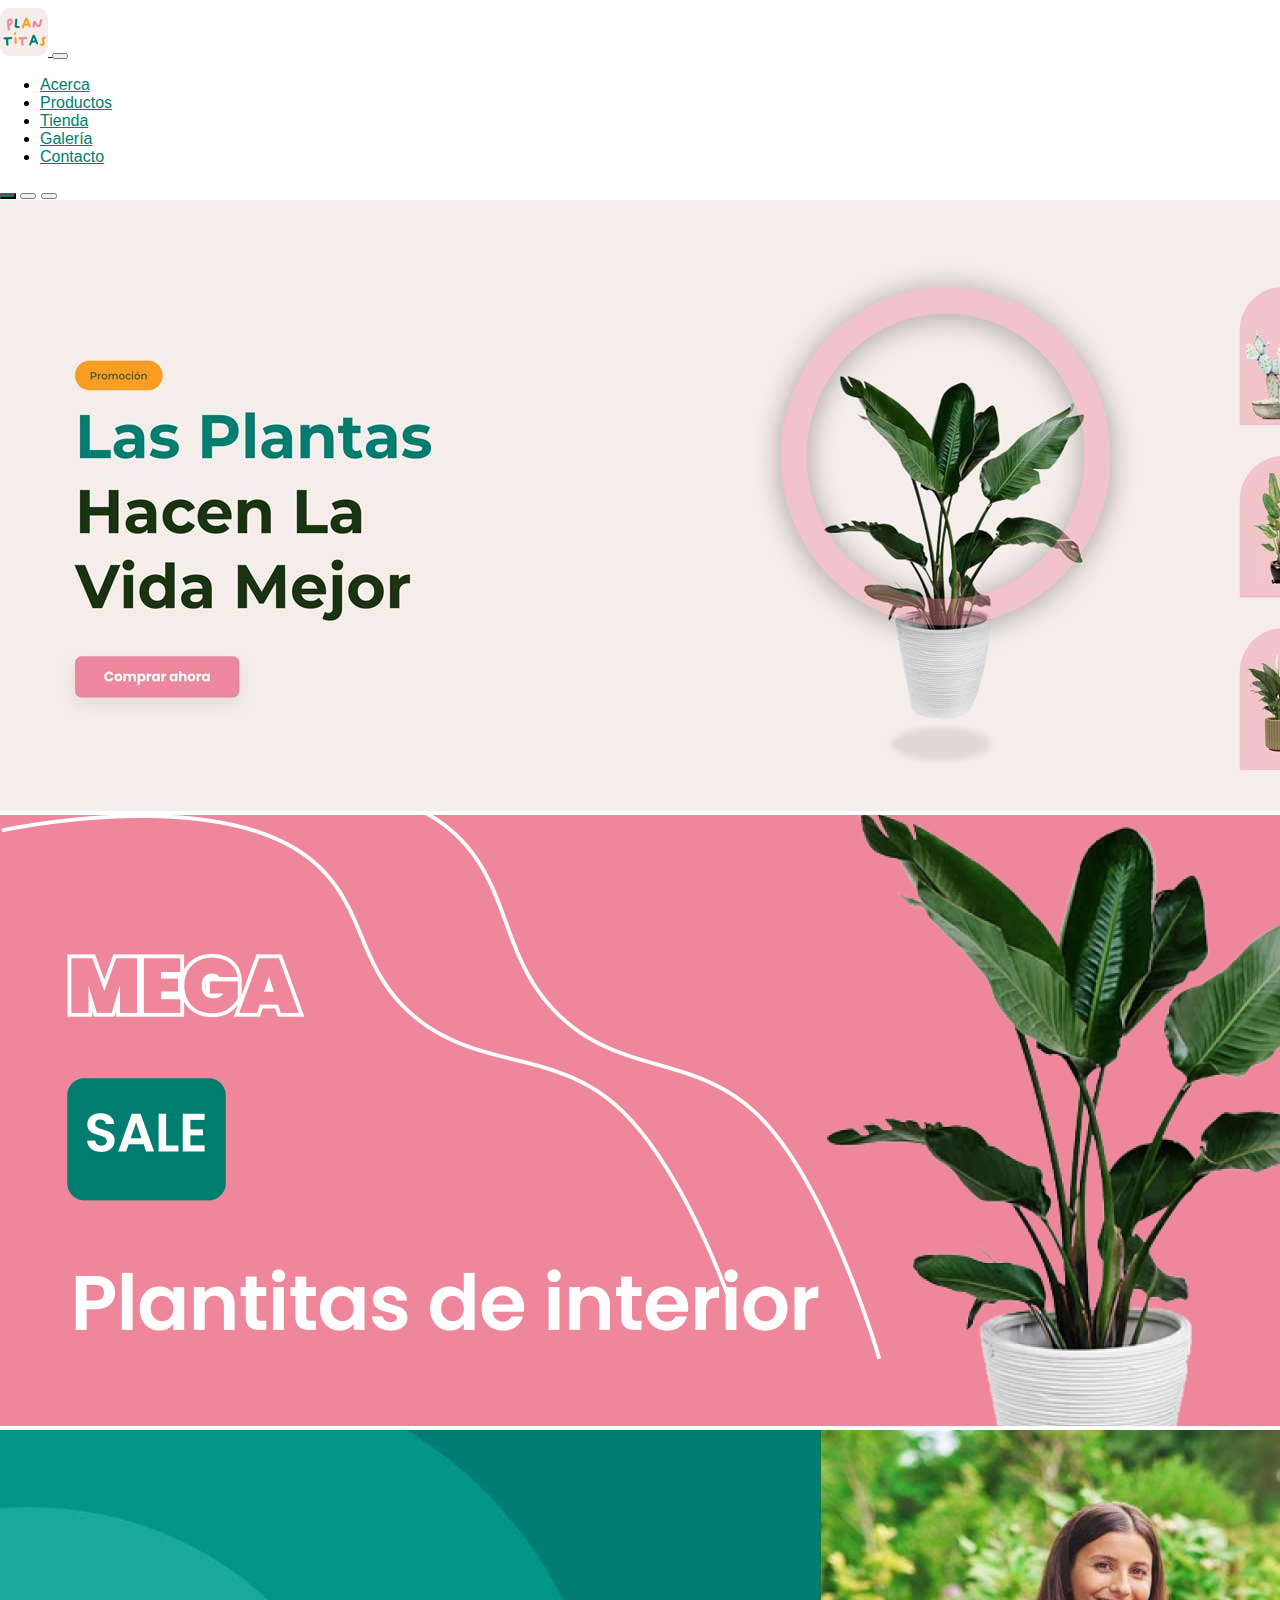
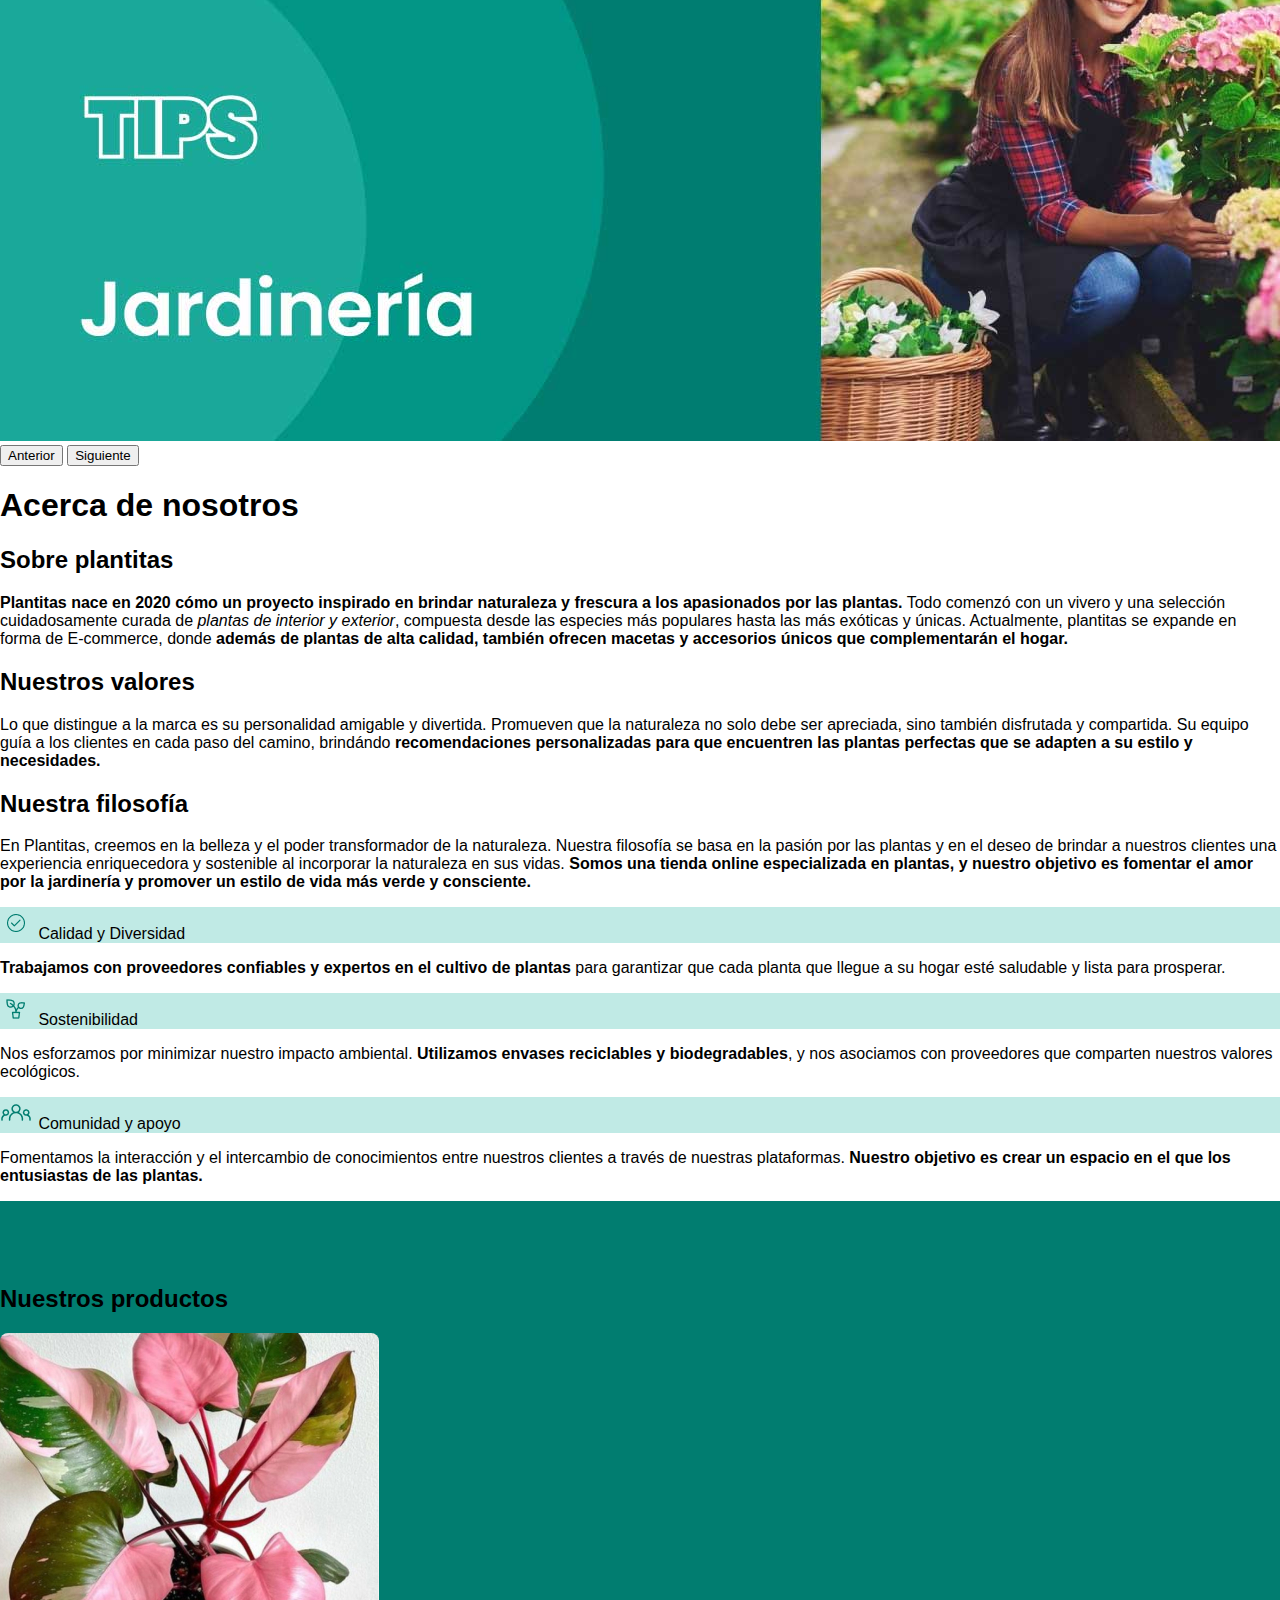
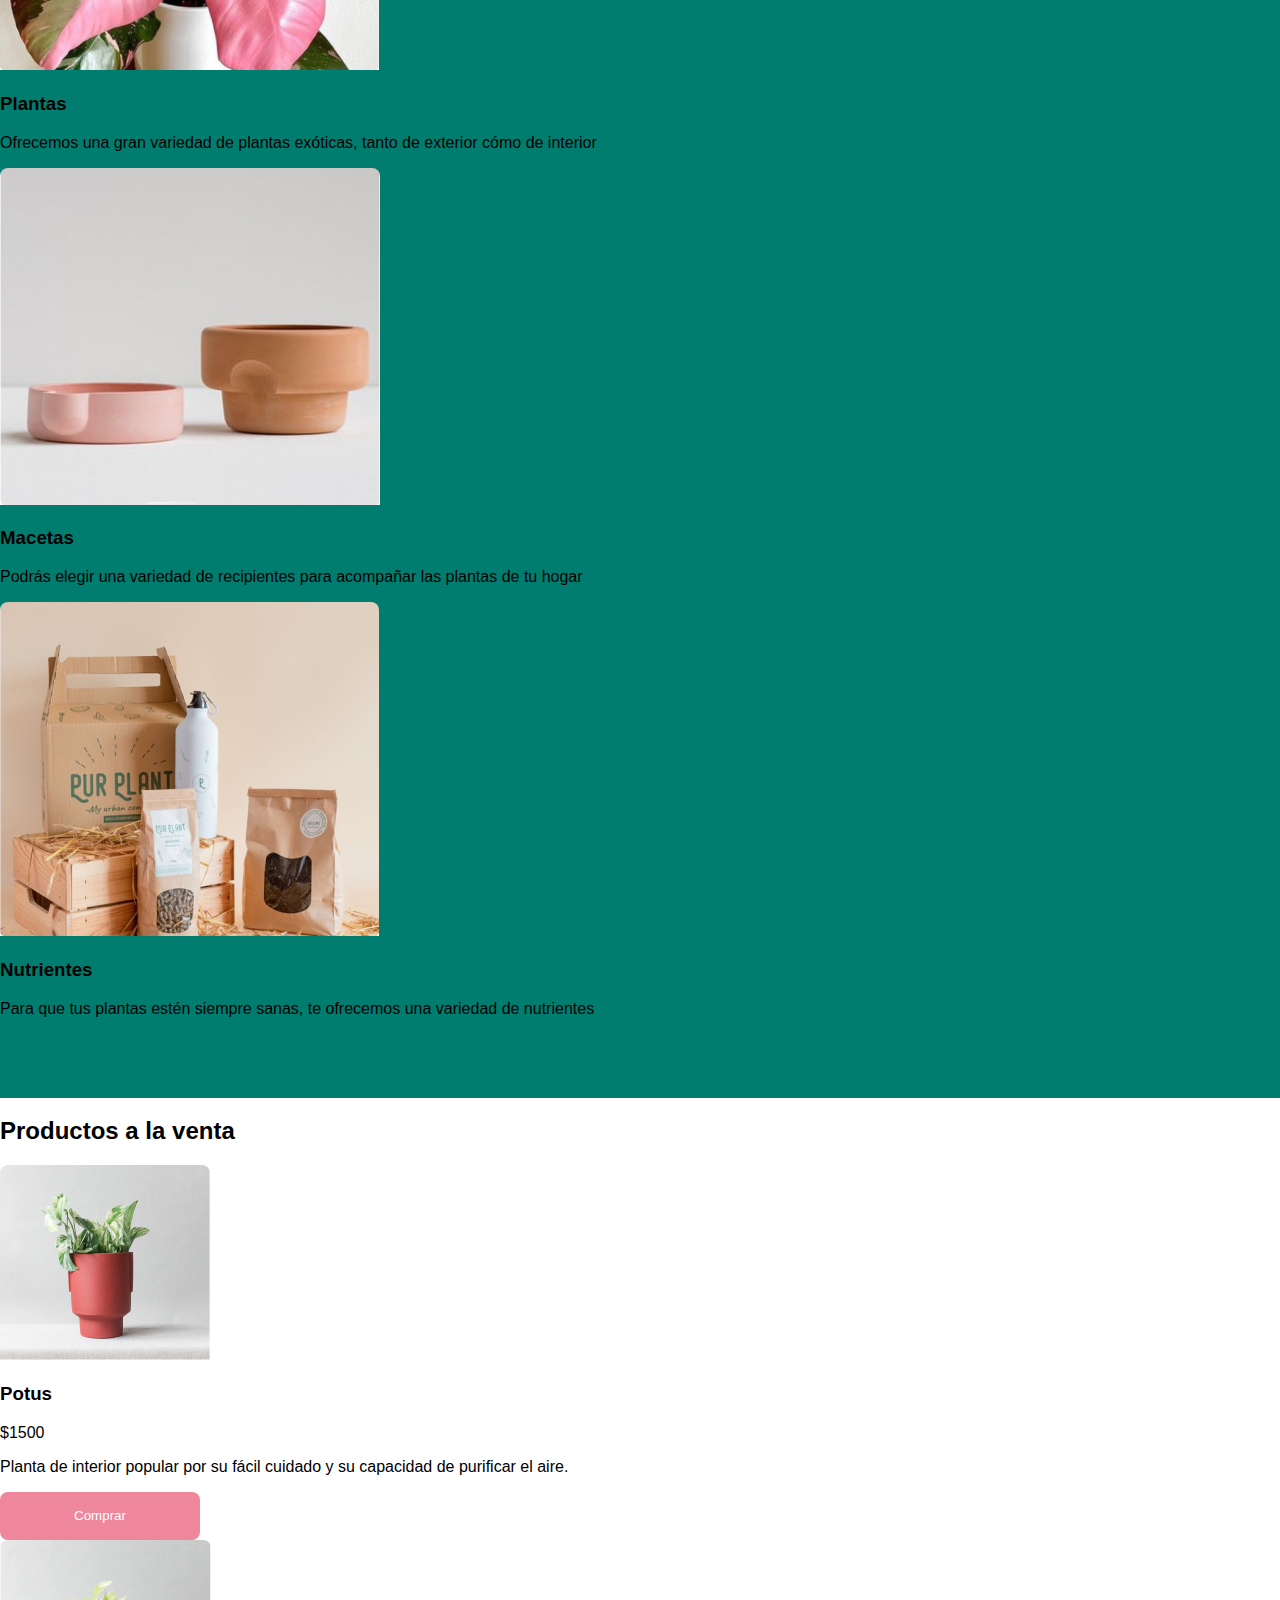
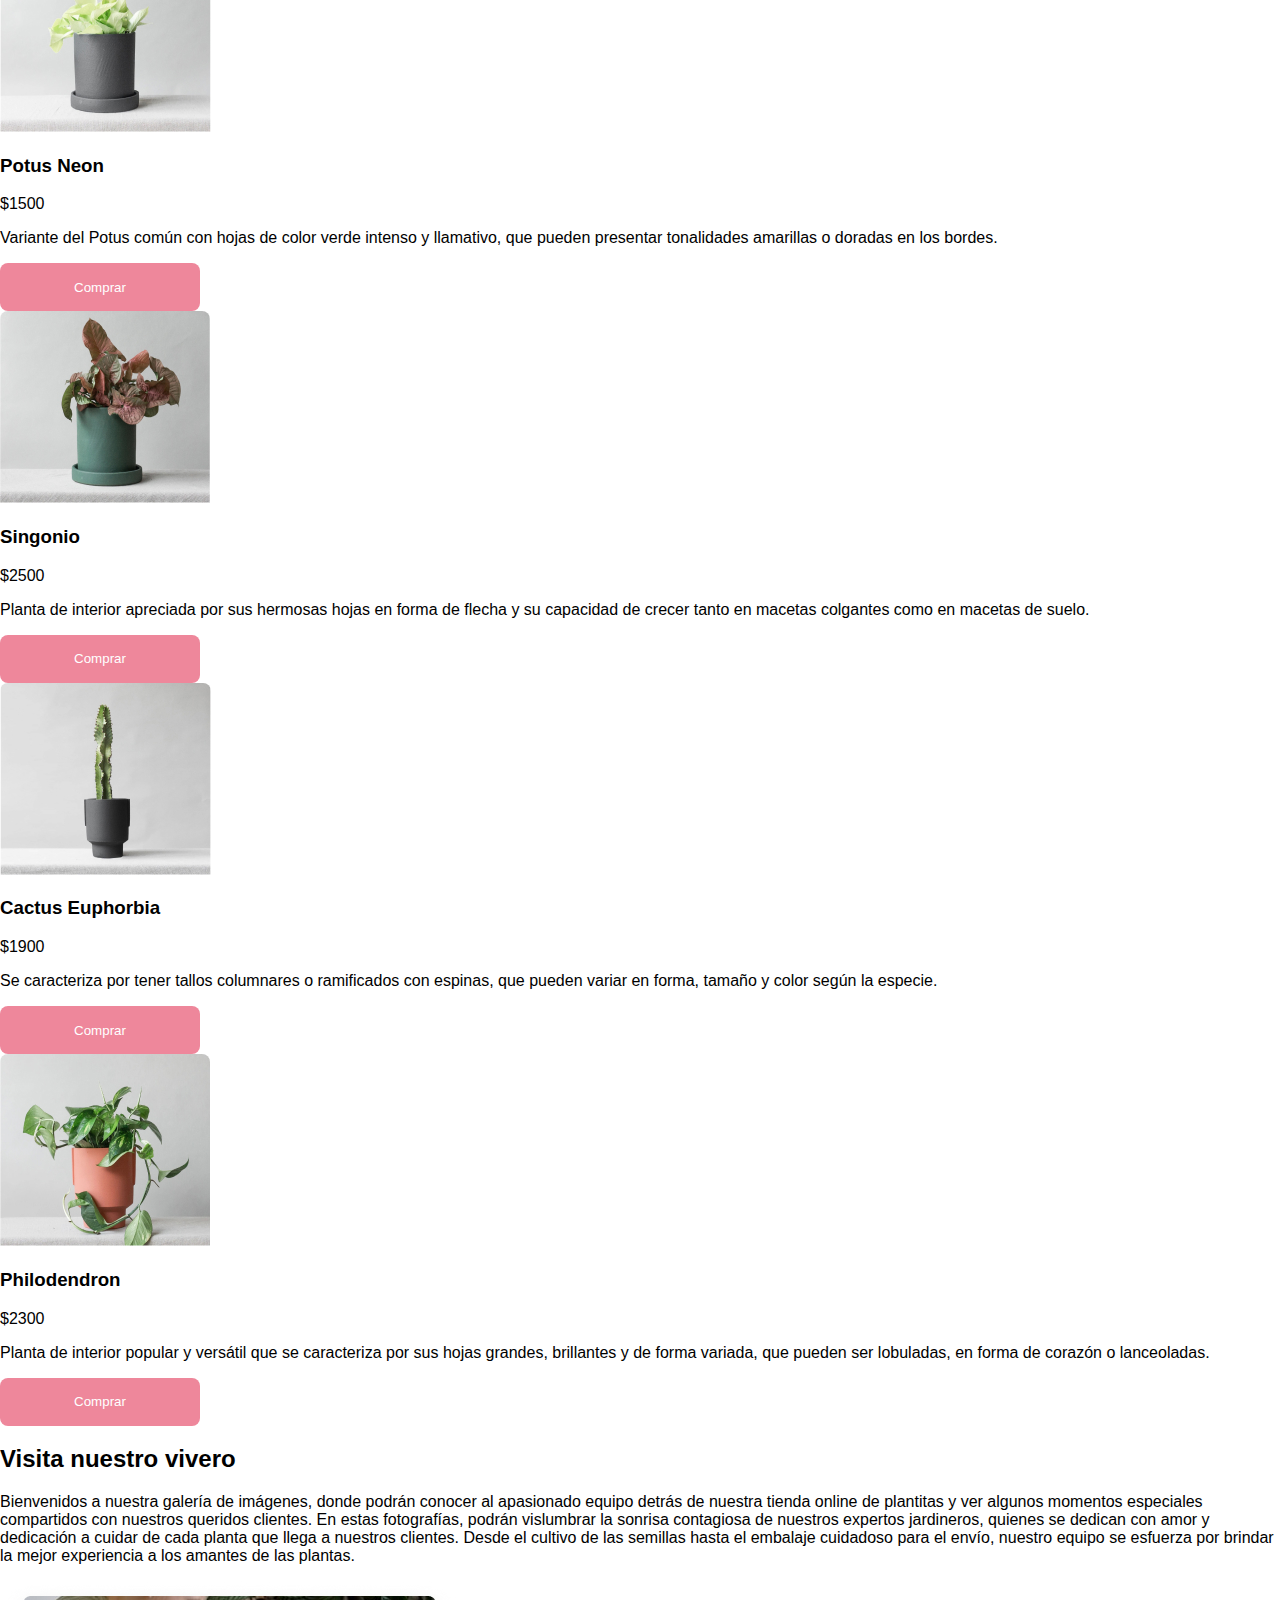
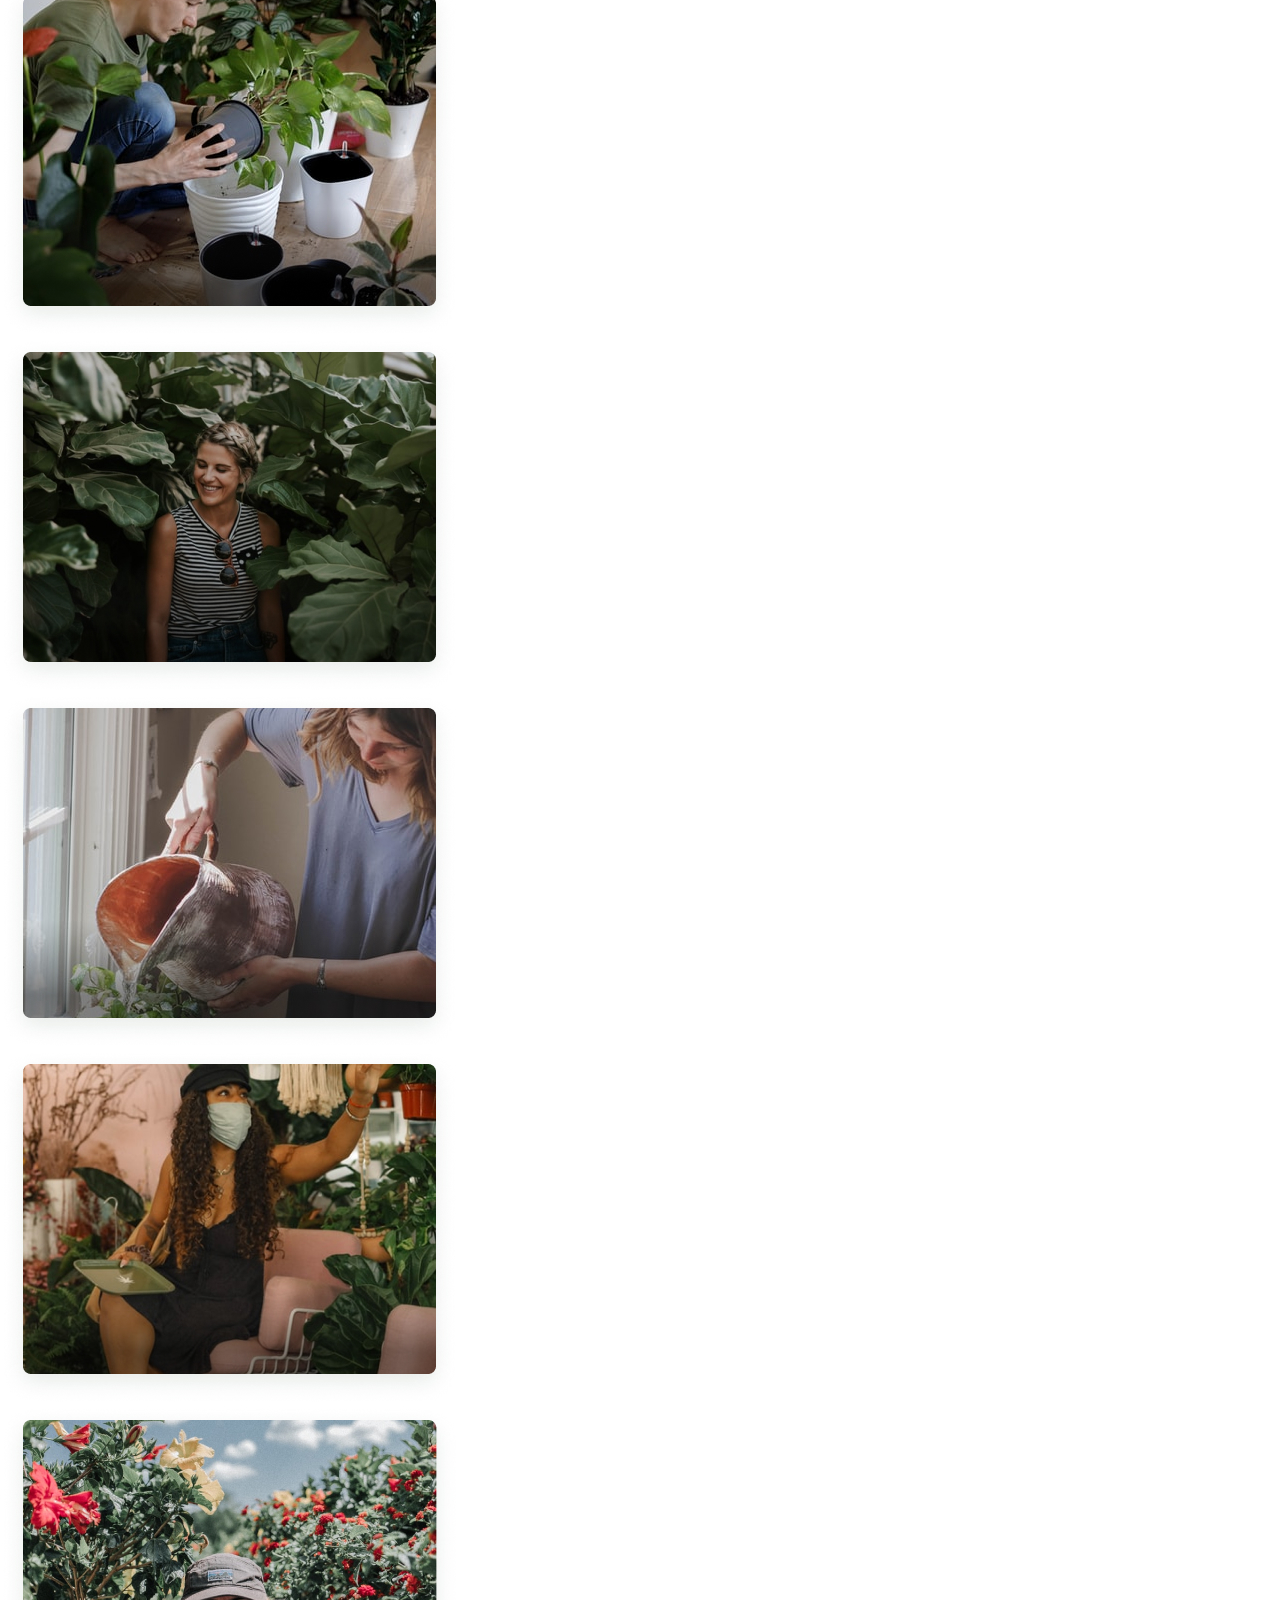
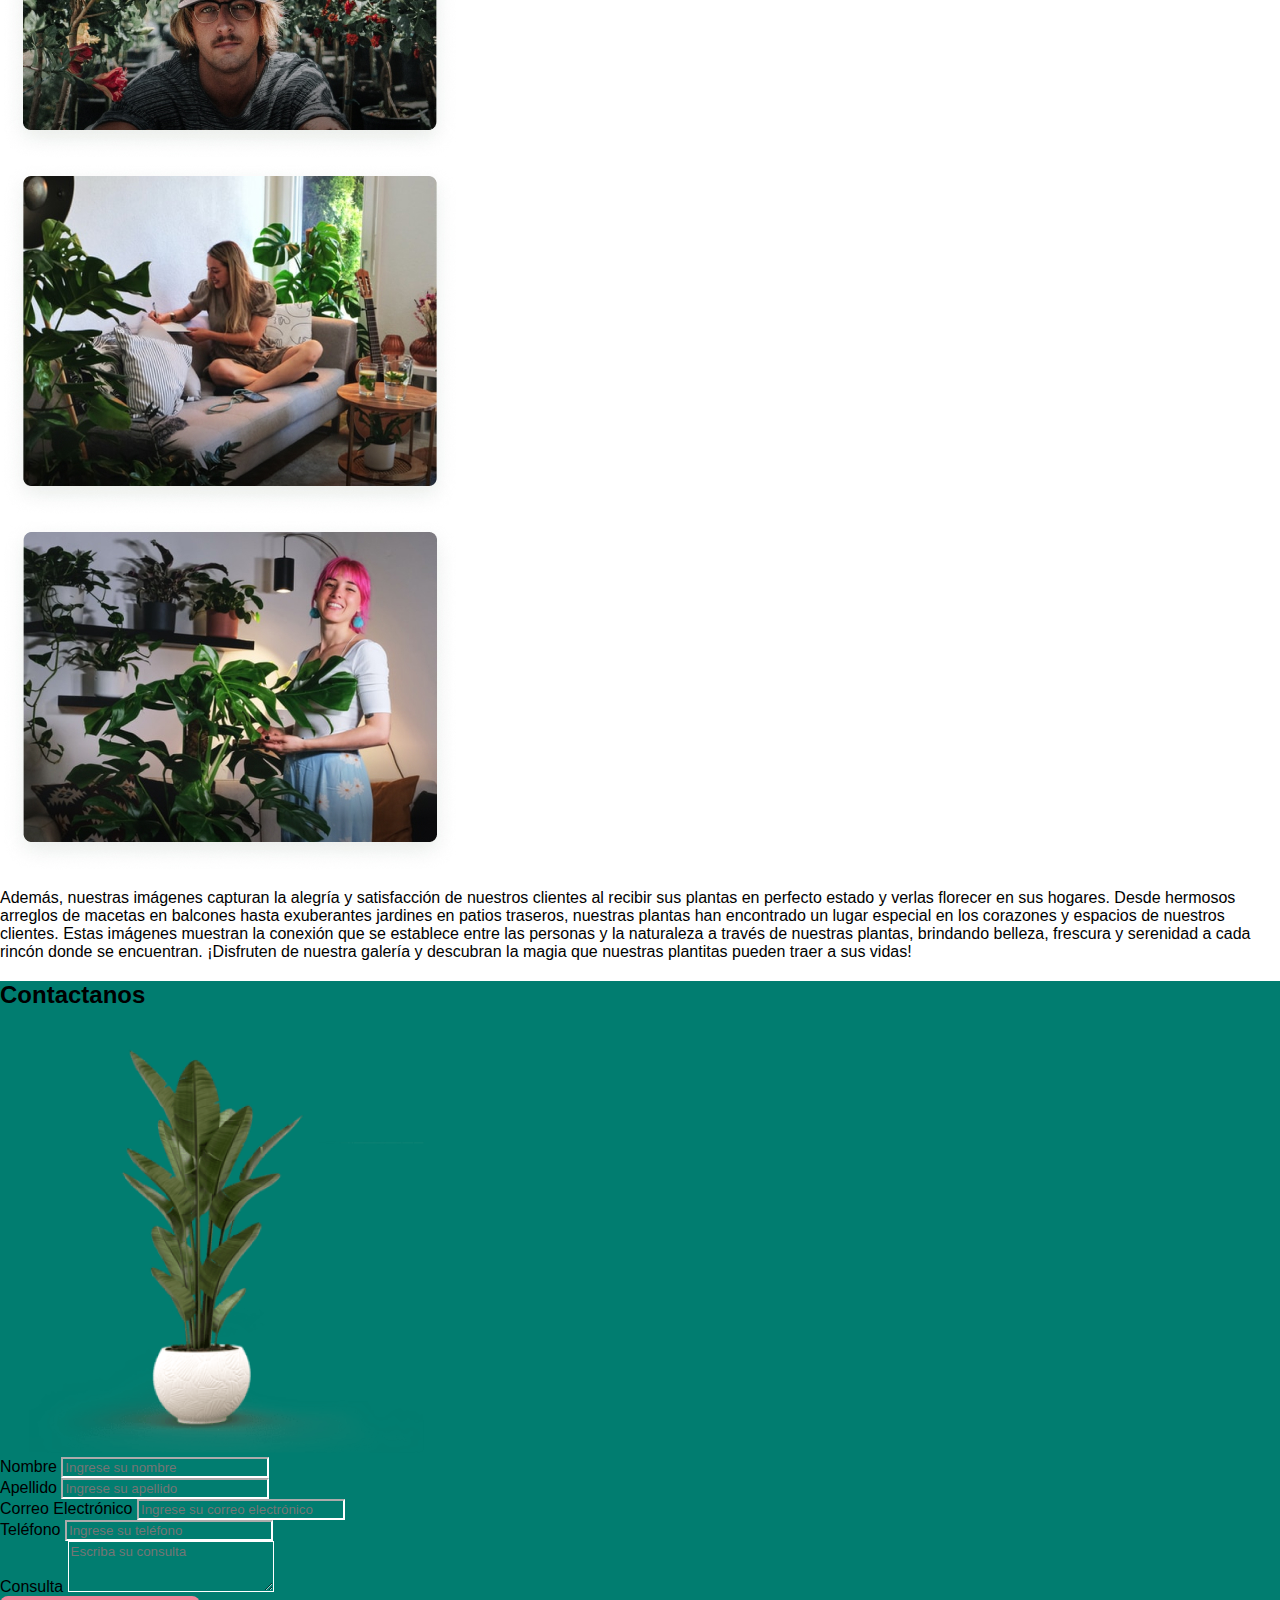
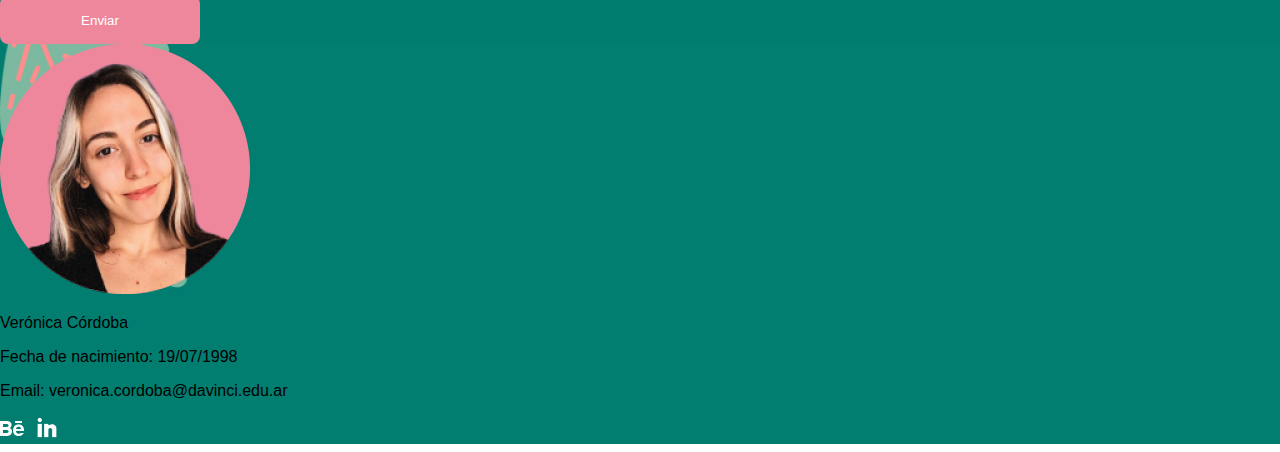
<file: index.html>
<!DOCTYPE html>
<html lang="es">
<head>
    <meta charset="UTF-8">
    <meta name="viewport" content="width=device-width, initial-scale=1.0">
    <title>Plantitas - Ecommerce</title>
    <link href="https://cdn.jsdelivr.net/npm/bootstrap@5.2.3/dist/css/bootstrap.min.css" rel="stylesheet" integrity="sha384-rbsA2VBKQhggwzxH7pPCaAqO46MgnOM80zW1RWuH61DGLwZJEdK2Kadq2F9CUG65" crossorigin="anonymous">
    <link href="css/style.css" rel="stylesheet">
    <link rel="icon" type="image/x-icon" href="img/iconos/favicon.png">
</head>


<body>

    <!--Nav Bar-->
    <nav class="navbar navbar-expand-lg navbar-light bg-light">
        <div class="container">
          <a class="navbar-brand" href="index.html">
            <img src="img/logo.png" alt="Logo de Plantitas" width="48">
          </a>
          <button class="navbar-toggler" type="button" data-bs-toggle="collapse" data-bs-target="#navbarNav" aria-controls="navbarNav" aria-expanded="false" aria-label="Toggle navigation">
            <span class="navbar-toggler-icon"></span>
          </button>
          <div class="collapse navbar-collapse" id="navbarNav">
            <ul class="navbar-nav ms-auto fw-bold ">
                <li class="nav-item">
                    <a class="nav-link" href="#acerca">Acerca</a>
                  </li>
                  <li class="nav-item">
                    <a class="nav-link" href="#productos">Productos</a>
                  </li>
                  <li class="nav-item">
                    <a class="nav-link" href="#tienda">Tienda</a>
                  </li>
                  <li class="nav-item">
                    <a class="nav-link" href="#galeria">Galería</a>
                  </li>
                  <li class="nav-item">
                    <a class="nav-link" href="#contacto">Contacto</a>
                  </li>
            </ul>
          </div>
        </div>
      </nav>

 <!--Carrusel-->

 <header>

    <div id="carouselExampleIndicators" class="carousel slide" data-bs-ride="carousel">
        <div class="carousel-indicators">
          <button type="button" data-bs-target="#carouselExampleIndicators" data-bs-slide-to="0" class="active" aria-current="true" aria-label="Slide 1"></button>
          <button type="button" data-bs-target="#carouselExampleIndicators" data-bs-slide-to="1" aria-label="Slide 2"></button>
          <button type="button" data-bs-target="#carouselExampleIndicators" data-bs-slide-to="2" aria-label="Slide 3"></button>
        </div>
        <div class="carousel-inner">
          <div class="carousel-item active">
            <img src="img/banner_1.jpg" class="d-block w-100" alt="Banner con promoción de plantas">
          </div>
          <div class="carousel-item">
            <img src="img/banner_2.jpg" class="d-block w-100" alt="Banner mega sale de plantas">
          </div>
          <div class="carousel-item">
            <img src="img/banner_3.jpg" class="d-block w-100" alt="Banner tips para jardinería">
          </div>
        </div>
        <button class="carousel-control-prev" type="button" data-bs-target="#carouselExampleIndicators" data-bs-slide="prev">
          <span class="carousel-control-prev-icon" aria-hidden="true"></span>
          <span class="visually-hidden">Anterior</span>
        </button>
        <button class="carousel-control-next" type="button" data-bs-target="#carouselExampleIndicators" data-bs-slide="next">
          <span class="carousel-control-next-icon" aria-hidden="true"></span>
          <span class="visually-hidden">Siguiente</span>
        </button>
      </div>
 </header>


 <!--Main-->

 <main>

    <!--Seccion acerca-->
    <section id="acerca" class="container py-4 my-4">
        <h1 class="section-title py-4">Acerca de nosotros</h1>
            <div class="row ">
                <div class="col-md-6 m-0"> 
                    <h2 class="section-subtitle py-2">Sobre plantitas</h2>
                    <p><strong>Plantitas nace en 2020 cómo un proyecto inspirado en brindar naturaleza y frescura a los apasionados por las plantas.</strong>
                    Todo comenzó con un vivero y una selección cuidadosamente curada de <em>plantas de interior y exterior</em>, compuesta desde las especies más populares hasta las más exóticas y únicas.
                    Actualmente, plantitas se expande en forma de E-commerce, donde <strong>además de plantas de alta calidad, también ofrecen macetas y accesorios únicos que complementarán el hogar.</strong></p>
                </div>
                    <div class="col-md-6 m-0"> 
                        <h2 class="section-subtitle py-2">Nuestros valores</h2>
                        <p>Lo que distingue a la marca es su personalidad amigable y divertida. Promueven que la naturaleza no solo debe ser apreciada, sino también disfrutada y compartida. Su equipo  guía a los clientes en cada paso del camino, brindándo <strong>recomendaciones personalizadas para que encuentren las plantas perfectas que se adapten a su estilo y necesidades.</strong>
                        </p>
                    </div>
            </div>
            <div class="row">
                <div class="col"> 
                    <h2 class="section-subtitle py-2">Nuestra filosofía</h2>
                    <p>En Plantitas, creemos en la belleza y el poder transformador de la naturaleza. Nuestra filosofía se basa en la pasión por las plantas y en el deseo de brindar a nuestros clientes una experiencia enriquecedora y sostenible al incorporar la naturaleza en sus vidas. <strong>Somos una tienda online especializada en plantas, y nuestro objetivo es fomentar el amor por la jardinería y promover un estilo de vida más verde y consciente.</strong>
                    </p>
                </div>
            </div>

            <div class="container d-flex justify-content-center align-items-center">
                <div class="row py-4">
                  <div class="col-12 col-md-4">
                <div class="card text-black bg-light mb-3">
                  <div class="card-header fw-bold"><span class="icono icono-1"></span>Calidad y Diversidad</div>
                  <div class="card-body">
                    <p class="card-text "> <strong>Trabajamos con proveedores confiables y expertos en el cultivo de plantas </strong> para garantizar que cada planta que llegue a su hogar esté saludable y lista para prosperar.</p>
                  </div>
                </div> 
                </div>
                <div class="col-12 col-md-4">
                <div class="card text-black bg-light mb-3">
                  <div class="card-header fw-bold"><span class="icono icono-2"></span>Sostenibilidad</div>
                  <div class="card-body">
                    <p class="card-text">Nos esforzamos por minimizar nuestro impacto ambiental. <strong> Utilizamos envases reciclables y biodegradables</strong>, y nos asociamos con proveedores que comparten nuestros valores ecológicos.</p>
                  </div>
                </div> 
                </div>
                <div class="col-12 col-md-4">
                <div class="card text-black bg-light mb-3">
                  <div class="card-header fw-bold"><span class="icono icono-3"></span>Comunidad y apoyo</div>
                  <div class="card-body">
                    <p class="card-text">Fomentamos la interacción y el intercambio de conocimientos entre nuestros clientes a través de nuestras plataformas. <strong>Nuestro objetivo es crear un espacio en el que los entusiastas de las plantas.</strong></p>
                  </div>
                </div> 
               </div>
                </div>
              </div>


    </section>

    <!--Seccion productos-->
    <section id="productos" >
        <div class="container my-4">
            <h2 class="productos-title text-light">Nuestros productos</h2>
            <div class="row">
              <div class="col-md-4">
                <div class="card my-2">
                  <img src="img/card_plantas.jpg" class="card-img-top" alt="Plantas">
                  <div class="card-body">
                    <h3 class="card-title">Plantas</h3>
                    <p class="card-text">Ofrecemos una gran variedad de plantas exóticas, tanto de exterior cómo de interior</p>
                  </div>
                </div>
              </div>
              <div class="col-md-4">
                <div class="card my-2">
                  <img src="img/card_macetas.jpg" class="card-img-top" alt="Macetas">
                  <div class="card-body">
                    <h3 class="card-title">Macetas</h3>
                    <p class="card-text">Podrás elegir una variedad de recipientes para acompañar las plantas de tu hogar</p>
                  </div>
                </div>
              </div>
              <div class="col-md-4">
                <div class="card my-2">
                  <img src="img/card_nutrientes.jpg" class="card-img-top" alt="Nutrientes">
                  <div class="card-body">
                    <h3 class="card-title">Nutrientes</h3>
                    <p class="card-text">Para que tus plantas estén siempre sanas, te ofrecemos una variedad de nutrientes</p>
                  </div>
                </div>
              </div>
            </div>
          </div>


  </section>


<!--Seccion tienda-->

<section id="tienda" class="py-4 my-4">
    <div class="container">
    <h2>Productos a la venta</h2>
      <div class="row d-flex justify-content-center">
        <div class="col-md-4">
          <div class="card m-2 ">
            <img src="img/card_planta_1.jpg" class="card-img-top" alt="Imagen de una planta Potus con maceta">
            <div class="card-body d-flex flex-column">
                <div class="card-title d-lg-flex align-items-center d-md-block">
                    <h3>Potus</h3>
                    <span class="badge bg-warning rounded-pill ms-4 fs-6">$1500</span>
                </div>
              <p class="card-description">Planta de interior popular por su fácil cuidado y su capacidad de purificar el aire.</p>
              <div class="mt-auto">
              <button class="btn fw-bold w-100" onclick="redirectToPage()">Comprar</button>
              </div>
            </div>
          </div>
        </div>
        <div class="col-md-4 ">
          <div class="card my-2  ">
            <img src="img/card_planta_2.jpg" class="card-img-top" alt="Imagen de una planta Potus Neon con maceta">
            <div class="card-body d-flex flex-column">
                <div class="card-title d-lg-flex align-items-center d-md-block">
                    <h3>Potus Neon</h3>
                    <span class="badge bg-warning rounded-pill ms-4 fs-6">$1500</span>
                </div>
              <p class="card-description">Variante del Potus común con hojas de color verde intenso y llamativo, que pueden presentar tonalidades amarillas o doradas en los bordes.</p>
              <div class="mt-auto">
              <button class="btn fw-bold w-100" onclick="redirectToPage()">Comprar</button>
              </div>
            </div>
          </div>
        </div>
        <div class=" col-md-4">
          <div class="card my-2 ">
            <img src="img/card_planta_3.jpg" class="card-img-top" alt="Imagen de una planta Singonio con maceta">
            <div class="card-body d-flex flex-column">
                <div class="card-title d-lg-flex align-items-center d-md-block">
                    <h3>Singonio</h3>
                    <span class="badge bg-warning rounded-pill ms-4 fs-6">$2500</span>
                </div>
              <p class="card-description"> Planta de interior apreciada por sus hermosas hojas en forma de flecha y su capacidad de crecer tanto en macetas colgantes como en macetas de suelo. </p>
              <div class="mt-auto">
                <button class="btn fw-bold w-100" onclick="redirectToPage()">Comprar</button>
                </div>
            </div>
          </div>
        </div>
        <div class="col-md-4">
          <div class="card my-2 ">
            <img src="img/card_planta_4.jpg" class="card-img-top" alt="Imagen de un Cactus Euphorbia con maceta">
            <div class="card-body d-flex flex-column">
                <div class="card-title d-lg-flex align-items-center d-md-block ">
                    <h3>Cactus Euphorbia</h3>
                    <span class="badge bg-warning rounded-pill ms-4 fs-6">$1900</span>
                </div>
              <p class="card-description">Se caracteriza por tener tallos columnares o ramificados con espinas, que pueden variar en forma, tamaño y color según la especie.  </p>
              <div class="mt-auto">
                <button class="btn fw-bold w-100" onclick="redirectToPage()">Comprar</button>
                </div>
            </div>
          </div>
        </div>
        <div class="col-md-4">
          <div class="card my-2">
            <img src="img/card_planta_5.jpg" class="card-img-top" alt="Imagen de un Cactus Euphorbia con maceta">
            <div class="card-body d-flex flex-column">
                <div class="card-title d-lg-flex align-items-center d-md-block">
                    <h3>Philodendron</h3>
                    <span class="badge bg-warning rounded-pill ms-4 fs-6">$2300</span>
                </div>
              <p class="card-description">Planta de interior popular y versátil que se caracteriza por sus hojas grandes, brillantes y de forma variada, que pueden ser lobuladas, en forma de corazón o lanceoladas. </p>
              <div class="mt-auto">
                <button class="btn fw-bold w-100" onclick="redirectToPage()">Comprar</button>
                </div>
            </div>
          </div>
        </div>
      </div>
    </div>

  </section>

<!--Seccion galería-->

<section id="galeria">
  

  <div class="container">
    <h2>Visita nuestro vivero</h2>
    <p>Bienvenidos a nuestra galería de imágenes, donde podrán conocer al apasionado equipo detrás de nuestra tienda online de plantitas y ver algunos momentos especiales compartidos con nuestros queridos clientes. En estas fotografías, podrán vislumbrar la sonrisa contagiosa de nuestros expertos jardineros, quienes se dedican con amor y dedicación a cuidar de cada planta que llega a nuestros clientes. Desde el cultivo de las semillas hasta el embalaje cuidadoso para el envío, nuestro equipo se esfuerza por brindar la mejor experiencia a los amantes de las plantas.</p>
  
    <div class="row">
      <div class="col-lg-3 col-md-4 col-sm-6">
        <img src="img/gallery_img_1.jpg" alt="Persona regando plantas" class="img-fluid">
      </div>
      <div class="col-lg-3 col-md-4 col-sm-6">
        <img src="img/gallery_img_2.jpg" alt="Persona sonriendo con un fondo de hojas verdes" class="img-fluid">
      </div>
      <div class="col-lg-3 col-md-4 col-sm-6">
        <img src="img/gallery_img_3.jpg" alt="Mujer regando una planta" class="img-fluid">
      </div>
      <div class="col-lg-3 col-md-4 col-sm-6">
        <img src="img/gallery_img_4.jpg" alt="Mujer con barbijo sentada en un sillon rosa en un vivero" class="img-fluid">
      </div>
      <div class="col-lg-3 col-md-4 col-sm-6">
        <img src="img/gallery_img_5.jpg" alt="Hombre con anteojos y sombrero sentado en un jardín de plantas con flores rojas" class="img-fluid">
      </div>
      <div class="col-lg-3 col-md-4 col-sm-6">
        <img src="img/gallery_img_6.jpg" alt="Mujer escribiendo canciones sentada en un sillon en un living lleno de plantas" class="img-fluid">
      </div>
      <div class="col-lg-3 col-md-4 col-sm-6">
        <img src="img/gallery_img_7.jpg" alt="Mujer con pelo rosa sonriendo junto a plantas" class="img-fluid">
      </div>
    </div>
    <p>
      Además, nuestras imágenes capturan la alegría y satisfacción de nuestros clientes al recibir sus plantas en perfecto estado y verlas florecer en sus hogares. Desde hermosos arreglos de macetas en balcones hasta exuberantes jardines en patios traseros, nuestras plantas han encontrado un lugar especial en los corazones y espacios de nuestros clientes. Estas imágenes muestran la conexión que se establece entre las personas y la naturaleza a través de nuestras plantas, brindando belleza, frescura y serenidad a cada rincón donde se encuentran. ¡Disfruten de nuestra galería y descubran la magia que nuestras plantitas pueden traer a sus vidas!</p>
  
  </div>
 
  </section>



<!--Seccion contacto-->

<section id="contacto">
  <div class="container py-4 ">
    <h2 class="text-center text-light">Contactanos</h2>
    <div class="row align-items-center">
      <div class="col-md-6 order-md-2 justify-content-center">
        <img src="img/form_img.png" alt="Imagen" class="img-fluid ">
      </div>
      <div class="col-md-6 order-md-1">
        <form>
          <div class="form-group text-light my-2">
            <label for="nombre">Nombre</label>
            <input type="text" class="form-control" id="nombre" placeholder="Ingrese su nombre" required>
          </div>
          <div class="form-group text-light my-2">
            <label for="apellido">Apellido</label>
            <input type="text" class="form-control" id="apellido" placeholder="Ingrese su apellido" required>
          </div>
          <div class="form-group text-light my-2">
            <label for="email">Correo Electrónico</label>
            <input type="email" class="form-control" id="email" placeholder="Ingrese su correo electrónico" required>
          </div>
          <div class="form-group text-light my-2">
            <label for="telefono">Teléfono</label>
            <input type="tel" class="form-control" id="telefono" placeholder="Ingrese su teléfono" required>
          </div>
          <div class="form-group text-light my-2">
            <label for="consulta">Consulta</label>
            <textarea class="form-control" id="consulta" rows="3" placeholder="Escriba su consulta"></textarea>
          </div>
          <button type="submit" class="btn w-100">Enviar</button>
        </form>
      </div>
    </div>
  </div>

  </section>



 
 </main>

   <!--footer-->
   <footer class="text-white py-4">
    <div class="container">
      <div class="row">
        <div class="col-md-6 text-center text-md-left">
          <img src="img/footer_img.jpg" alt="Alumna de Escuela Da Vinci">
        </div>
        <div class="col-md-6 text-center text-md-right">
          <p class="fs-5 fw-bold">Verónica Córdoba</p>
          <p class="fs-5">Fecha de nacimiento: 19/07/1998</p>
          <p class="fs-5">Email: veronica.cordoba@davinci.edu.ar</p>
          <div class="d-flex justify-content-center justify-content-md-end">
            <a href="https://www.behance.net/veronicacordoba" target="_blank"><span class="redes redes-1"></span></a>
            <a href="https://www.linkedin.com/in/veronica-cordoba/" target="_blank"><span class="redes redes-2"></span></a>
          </div>
        </div>
      </div>
    </div>
  </footer>

  <!--script-->
  <script>
    function redirectToPage() {
      window.location.href = 'producto.html';
    }
  </script>
<script src="https://cdn.jsdelivr.net/npm/bootstrap@5.3.0/dist/js/bootstrap.bundle.min.js"></script>
<script src="https://cdn.jsdelivr.net/npm/bootstrap@5.2.3/dist/js/bootstrap.bundle.min.js" integrity="sha384-kenU1KFdBIe4zVF0s0G1M5b4hcpxyD9F7jL+jjXkk+Q2h455rYXK/7HAuoJl+0I4" crossorigin="anonymous"></script>



</body>


</html>
</file>
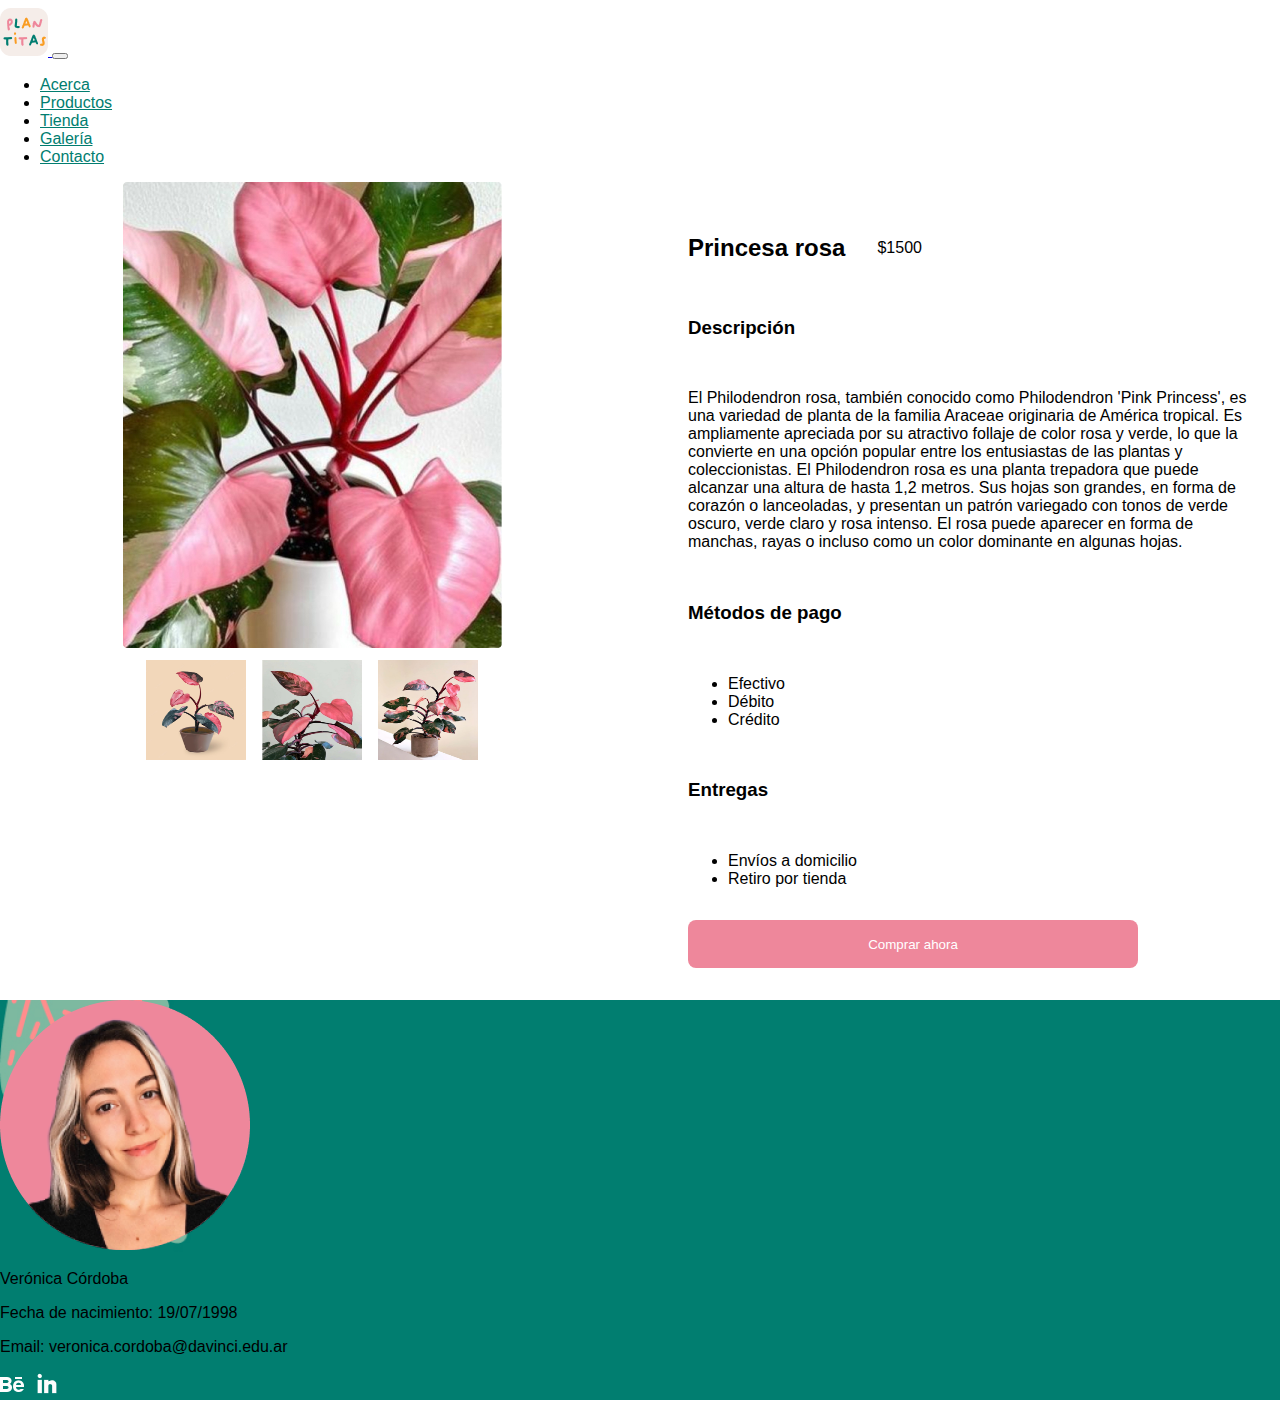
<file: producto.html>
<!DOCTYPE html>
<html lang="es">
<head>
    <meta charset="UTF-8">
    <meta name="viewport" content="width=device-width, initial-scale=1.0">
    <link href="css/style.css" rel="stylesheet">
    <link href="https://cdn.jsdelivr.net/npm/bootstrap@5.2.3/dist/css/bootstrap.min.css" rel="stylesheet" integrity="sha384-rbsA2VBKQhggwzxH7pPCaAqO46MgnOM80zW1RWuH61DGLwZJEdK2Kadq2F9CUG65" crossorigin="anonymous">
    <link rel="icon" type="image/x-icon" href="img/iconos/favicon.png">
    <title>Producto</title>
</head>

<body>

    <!--Nav Bar-->
    <nav class="navbar navbar-expand-lg navbar-light bg-light">
        <div class="container">
          <a class="navbar-brand" href="index.html">
            <img src="img/logo.png" alt="Logo de Plantitas" width="48">
          </a>
          <button class="navbar-toggler" type="button" data-bs-toggle="collapse" data-bs-target="#navbarNav" aria-controls="navbarNav" aria-expanded="false" aria-label="Toggle navigation">
            <span class="navbar-toggler-icon"></span>
          </button>
          <div class="collapse navbar-collapse" id="navbarNav">
            <ul class="navbar-nav ms-auto fw-bold ">
                <li class="nav-item">
                    <a class="nav-link" href="index.html">Acerca</a>
                  </li>
                  <li class="nav-item">
                    <a class="nav-link" href="index.html">Productos</a>
                  </li>
                  <li class="nav-item">
                    <a class="nav-link" href="index.html">Tienda</a>
                  </li>
                  <li class="nav-item">
                    <a class="nav-link" href="index.html">Galería</a>
                  </li>
                  <li class="nav-item">
                    <a class="nav-link" href="index.html">Contacto</a>
                  </li>
            </ul>
          </div>
        </div>
      </nav>

<!--detalle de producto-->
  <section id="detalles_producto">
    <div class="contenedor-grid py-4">
        <div class="fila-izq">
          <img id="img_principal" class="product-image" src="img/principal.jpg" alt="Planta princesa rosa grande">
          <div class="fila-img">
            <img src="img/producto_secundario1.png" alt="Planta princesa rosa en una maceta" class="thumbnail-image">
            <img src="img/producto_secundario2.png" alt="Planta princesa rosa" class="thumbnail-image">
            <img src="img/producto_secundario3.jpg" alt="Planta princesa rosa en una maceta" class="thumbnail-image">
          </div>
        </div>
        <div class="fila-der">
            <div class="producto-caract">
          <h2>Princesa rosa</h2>  <span class="badge bg-warning rounded-pill">$1500</span>
             </div>
          <h3>Descripción</h3>
          <p>El Philodendron rosa, también conocido como Philodendron 'Pink Princess', es una variedad de planta de la familia Araceae originaria de América tropical. Es ampliamente apreciada por su atractivo follaje de color rosa y verde, lo que la convierte en una opción popular entre los entusiastas de las plantas y coleccionistas.
              El Philodendron rosa es una planta trepadora que puede alcanzar una altura de hasta 1,2 metros. Sus hojas son grandes, en forma de corazón o lanceoladas, y presentan un patrón variegado con tonos de verde oscuro, verde claro y rosa intenso. El rosa puede aparecer en forma de manchas, rayas o incluso como un color dominante en algunas hojas.</p>
            <h3>Métodos de pago</h3>
                <ul>
                    <li>Efectivo</li>
                    <li>Débito</li>
                    <li>Crédito</li>
                </ul>
            <h3>Entregas</h3>
                <ul>
                    <li>Envíos a domicilio</li>
                    <li>Retiro por tienda</li>
                </ul>
          <button>Comprar ahora</button>
        </div>
      </div>
  </section>
    
    <footer class="text-white py-4">
      <div class="container">
        <div class="row">
          <div class="col-md-6 text-center text-md-left">
            <img src="img/footer_img.jpg" alt="Alumna de Escuela Da Vinci">
          </div>
          <div class="col-md-6 text-center text-md-right">
            <p class="fs-5 fw-bold">Verónica Córdoba</p>
            <p class="fs-5">Fecha de nacimiento: 19/07/1998</p>
            <p class="fs-5">Email: veronica.cordoba@davinci.edu.ar</p>
            <div class="d-flex justify-content-center justify-content-md-end">
              <a href="https://www.behance.net/veronicacordoba" target="_blank"><span class="redes redes-1"></span></a>
              <a href="https://www.linkedin.com/in/veronica-cordoba/" target="_blank"><span class="redes redes-2"></span></a>
            </div>
          </div>
        </div>
      </div>
    </footer>

    <script src="https://stackpath.bootstrapcdn.com/bootstrap/4.5.2/js/bootstrap.min.js"></script>
    <script>
        const thumbnailImages = document.querySelectorAll('.thumbnail-image');
        const productImage = document.querySelector('.product-image');

        thumbnailImages.forEach(thumbnail => {
            thumbnail.addEventListener('click', () => {
                const imageUrl = thumbnail.getAttribute('src');
                productImage.setAttribute('src', imageUrl);
            });
        });
    </script>

<script src="https://cdn.jsdelivr.net/npm/bootstrap@5.3.0/dist/js/bootstrap.bundle.min.js"></script>

</body>
</html>
</file>
<file: css/style.css>
* {
    font-family:'Poppins', Tahoma, Geneva, Verdana, sans-serif;
}

body {
  max-width: 1600px;
  margin-left: auto;
  margin-right: auto;
}

.contenedor-grid {
  display: grid;
  gap: 32px;
}

.fila-izq {
  display: inline-flex;
  flex-direction: column;
  align-items: center;
  gap: 0.75rem;
}

.fila-img {
  display: grid;
  grid-template-columns: repeat(3, 1fr);
  gap: 16px;
}

.fila-img img{
  width: 100px;
  height: 100px;
  flex-shrink: 0;
}

.fila-der {
  display: grid;
  gap: 16px;
  padding: 2rem;
}

.fila-der button {
  max-width: 450px;
  min-width: 100px;
  background-color: #EE879B;
  height: 48px;
  color: white;
  border-radius: 8px;
  border: none;
}

#detalles_productos {
  padding: 2rem 0 2rem 0;
}

.producto-caract {
display: flex;
align-items: center;
gap: 2rem;
}

.carousel-indicators .active {
  background-color: #017D70;
}

.nav-link:hover {
  color: #EE879B; 
}

.nav-link {
  color: #017D70;
}


.icono {
  display: inline-block;
  width: 32px;
  height: 32px;
  margin-right: 0.4rem;
}

.icono-1 {
  background-image: url('../img/iconos/check.png');
}

.icono-2 {
  background-image: url('../img/iconos/planta.png');
}

.icono-3 {
  background-image: url('../img/iconos/comunidad.png');

}

.card-header{
  background-color: #C0EAE5;
}

.col-md-4 {
display: flex;
}

.card{
    border-radius: 8px ;
    flex: 1;
}

.card img{
    border-radius: 8px 8px 0 0;
}

.btn {
max-width: 450px;
min-width: 200px;
background-color: #EE879B;
height: 48px;
color: white;
border-radius: 8px;
border: none;
}

.btn:hover {
background-color:#F1607D;
}

.btn:active {
background-color: #F53B5F;
}


.col-md-4 {
display: flex;
}

.card{
    border-radius: 8px ;
    flex: 1;
}

.card img{
    border-radius: 8px 8px 0 0;
}

.btn {
max-width: 450px;
min-width: 200px;
background-color: #EE879B;
height: 48px;
color: white;
border-radius: 8px;
border: none;
}

.btn:hover {
background-color:#F1607D;
}

.btn:active {
background-color: #F53B5F;
}


/*Productos de la tienda*/
 #productos {
 background-color:#017D70;
  padding: 4rem 0 4rem 0;
}


/*Formulario*/

#contacto{
  background-color: #017D70;
}

.form-group input {
background-color: transparent;
border-color: white;
color: white;
max-width: 450px;
min-width: 200px;
}


.form-group textarea {
background-color: transparent;
border-color: white;
color: white;
max-width: 450px;
min-width: 200px;
}

/*Footer*/
.redes {
  display: inline-block;
  width: 24px;
  height: 24px;
  margin-right: 0.4rem;
}

.redes-1{
          background-image: url('../img/iconos/behance.png');
      }

.redes-2{
          background-image: url('../img/iconos/linkedin.png');
      }

footer{
          background-image: url('../img/fondo-footer.jpg');
          background-repeat: no-repeat;
          background-size: cover;
      }

/*acerca*/

.icono {
  display: inline-block;
  width: 32px;
  height: 32px;
  margin-right: 0.4rem;
}

.icono-1 {
  background-image: url('../img/iconos/check.png');
}

.icono-2 {
  background-image: url('../img/iconos/planta.png');
}

.icono-3 {
  background-image: url('../img/iconos/comunidad.png');

}

.card-header{
  background-color: #C0EAE5;
}

/*NavBar*/
.nav-link:hover {
  color: #EE879B; 
}

.nav-link {
  color: #017D70;
}


/* desktop*/
@media screen and (min-width:993px){

  .contenedor-grid {
    display: grid;
    grid-template-columns: 1fr 1fr;
    gap: 32px;
  }

}
</file>
